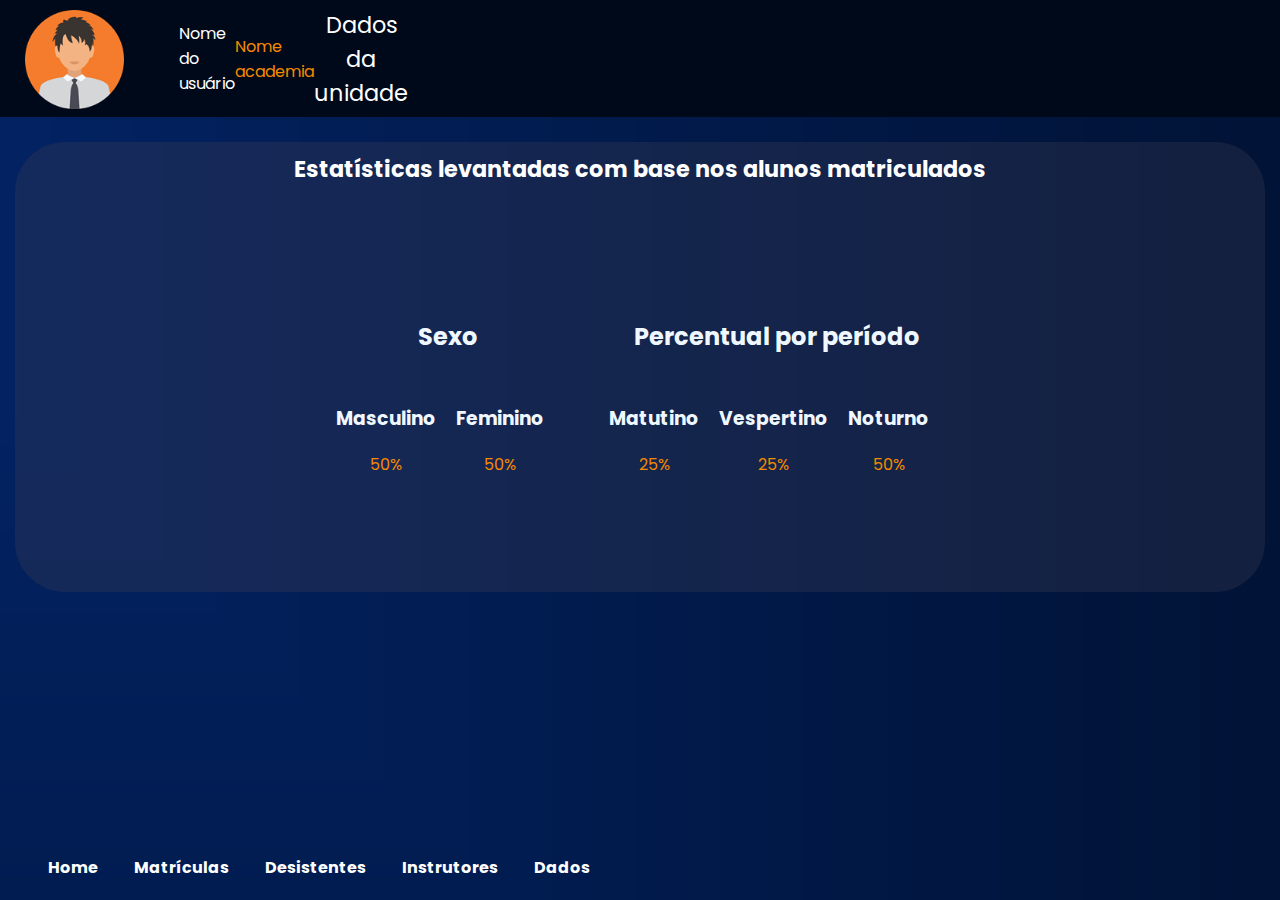
<file: dados.html>
<!DOCTYPE html>
<html lang="pt-BR">
<head>
    <meta charset="UTF-8">
    <meta http-equiv="X-UA-Compatible" content="IE=edge">
    <meta name="viewport" content="width=device-width, initial-scale=1.0">

    <link rel="shortcut icon" href="./src/imagens/fav-icone.png" type="image/x-icon">

    <title>Document</title>

    <link rel="stylesheet" href="./src/css/styles.css">
    <link rel="stylesheet" href="./src/css/responsive.css">
    <link rel="stylesheet" href="./src/css/reset.css">

    <link rel="preconnect" href="https://fonts.googleapis.com">
    <link rel="preconnect" href="https://fonts.gstatic.com" crossorigin>
    <link href="https://fonts.googleapis.com/css2?family=Open+Sans:wght@800&family=Poppins:wght@100;300;500&display=swap" rel="stylesheet">

    <script src="./src/js/cadastro.js"></script>

</head>
<body>

    <header class="cabecalho">
        <img src="./src/imagens/perfil.png" alt="">
        <ul>
            <li class="nome-usuario">Nome do usuário</li>
            <li class="nome-academia">Nome academia</li>
        </ul>

        <span class="titulo">Dados da unidade</span>
        <a href="login.html" class="sair">Sair</a>
    </header>

    <main id="container-dados">
        <h2 class="titulo">Estatísticas levantadas com base nos alunos matriculados</h2>

        <div class="campo-sexo">
            <h2 class="titulo-campo">Sexo</h2>
            <ul class="campo-estatistico">
                <li>
                    <h3>Masculino</h3>
                    <p class="dado-estatistico">50%</p>
                </li>

                <li>
                    <h3>Feminino</h3>
                    <p class="dado-estatistico">50%</p>
                </li>
            </ul>
        </div>

        <div class="campo-sexo">
            <h2 class="titulo-campo">Percentual por período</h2>
            <ul class="campo-estatistico">
                <li>
                    <h3>Matutino</h3>
                    <p class="dado-estatistico">25%</p>
                </li>

                <li>
                    <h3>Vespertino</h3>
                    <p class="dado-estatistico">25%</p>
                </li>

                <li>
                    <h3>Noturno</h3>
                    <p class="dado-estatistico">50%</p>
                </li>
            </ul>
        </div>

        </main>

        <footer>
            <nav class="navegacao">
            <ul>
                <li><a href="index.html">Home</a></li>
                <li><a href="matriculas.html">Matrículas</a></li>
                <li><a href="desistencias.html">Desistentes</a></li>
                <li><a href="instrutores.html">Instrutores</a></li>
                <li><a href="#">Dados</a></li>
            </ul>
            </nav>
    </footer>
</file>
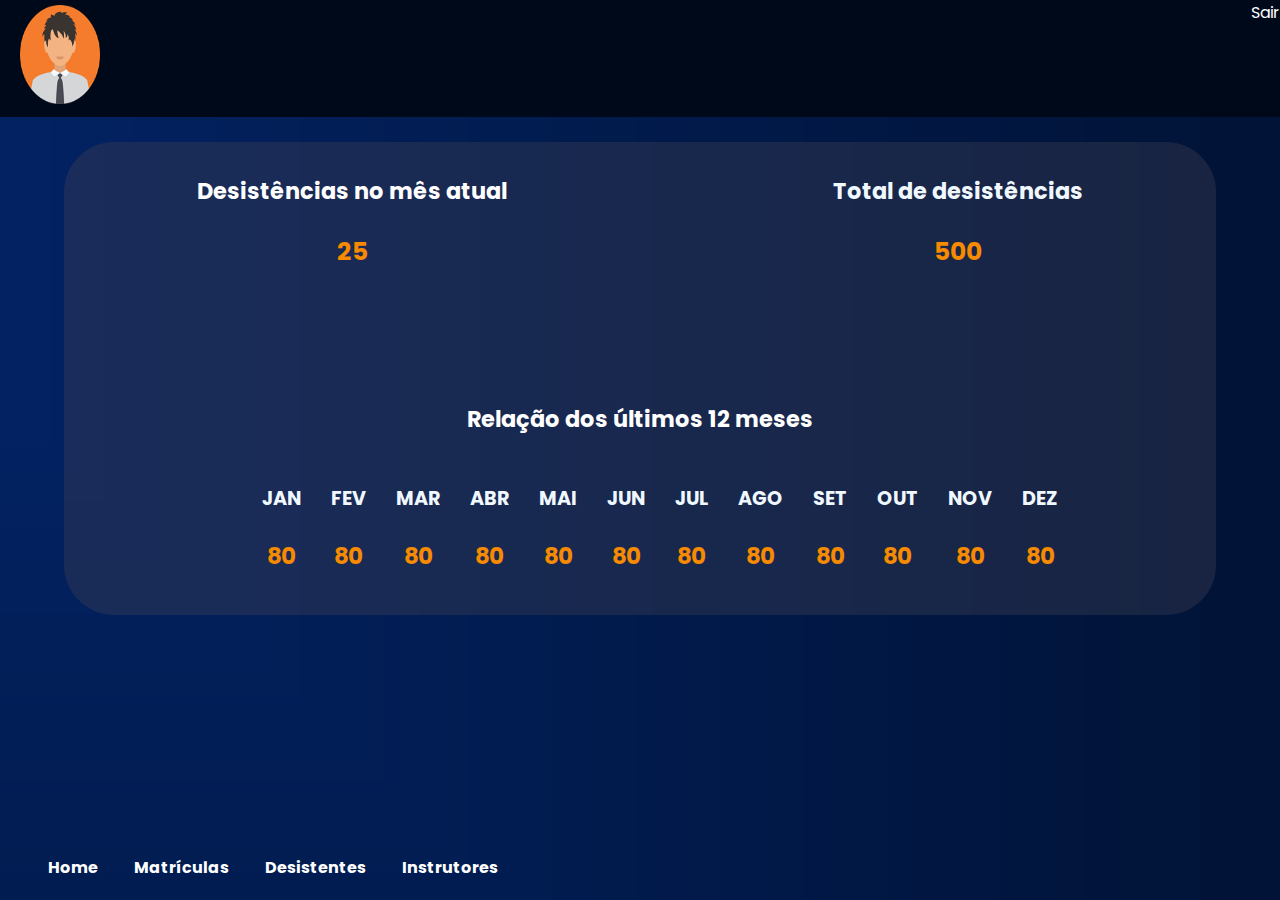
<file: desistencias.html>
<!DOCTYPE html>
<html lang="pt-BR">
<head>
    <meta charset="UTF-8">
    <meta http-equiv="X-UA-Compatible" content="IE=edge">
    <meta name="viewport" content="width=device-width, initial-scale=1.0">

    <link rel="shortcut icon" href="./src/imagens/fav-icone.png" type="image/x-icon">

    <title>Document</title>

    <link rel="stylesheet" href="./src/css/desistenciasStyles.css">
    <link rel="stylesheet" href="./src/css/responsive.css">
    <link rel="stylesheet" href="./src/css/reset.css">

    <link rel="preconnect" href="https://fonts.googleapis.com">
    <link rel="preconnect" href="https://fonts.gstatic.com" crossorigin>
    <link href="https://fonts.googleapis.com/css2?family=Open+Sans:wght@800&family=Poppins:wght@100;300;500&display=swap" rel="stylesheet">

    <script src="./src/js/cadastro.js"></script>

</head>
<body>

    <header class="cabecalho">
        <div class="dadosUsuario">
            <img class="fotoPerfil" src="src/imagens/perfil.png" alt="">
            <p class="nomeUsuario">
                <asp:Literal runat="server" ID="nomeUser"></asp:Literal>
            </p>
        </div>
        <div class="nomeAcademia">
            <asp:Literal runat="server" ID="nomeAcademia"></asp:Literal>
        </div>

        <a onclick="Sair()" class="sair">Sair</a>

    </header>

    <main class="dadosDesistentes">
        <div class="mesAtual">
            <h3>Desistências no mês atual</h3>
            <p class="dadoMes">25</p>
        </div>

        <div class="totalDesistencias">
            <h3>Total de desistências</h3>
                <p class="dadoMes">500</p>
        </div>

        <div class="dozeMeses">
            <h3>Relação dos últimos 12 meses</h3>

            <ul class="meses">
                <li>
                    <h4>JAN</h4>
                   <p class="mes">80</p> 
                </li>

                <li>
                    <h4>FEV</h4>
                    <p class="mes">80</p> 
                </li>

                <li>
                    <h4>MAR</h4>
                    <p class="mes">80</p> 
                </li>

                <li>
                    <h4>ABR</h4>
                    <p class="mes">80</p> 
                </li>

                <li>
                    <h4>MAI</h4>
                    <p class="mes">80</p> 
                </li>
                
                <li>
                    <h4>JUN</h4>
                    <p class="mes">80</p> 
                </li>

                <li>
                    <h4>JUL</h4>
                    <p class="mes">80</p> 
                </li>

                <li>
                    <h4>AGO</h4>
                    <p class="mes">80</p> 
                </li>

                <li>
                    <h4>SET</h4>
                    <p class="mes">80</p> 
                </li>

                <li>
                    <h4>OUT</h4>
                    <p class="mes">80</p> 
                </li>

                <li>
                    <h4>NOV</h4>
                    <p class="mes">80</p> 

                </li>

                <li>
                    <h4>DEZ</h4>
                    <p class="mes">80</p> 

                </li>
            </ul>
        </div>
    </main>

    <footer>
        <nav class="navegacao">
        <ul>
            <li><a href="index.html">Home</a></li>
            <li><a href="matriculas.html">Matrículas</a></li>
            <li><a href="#">Desistentes</a></li>
            <li><a href="instrutores.html">Instrutores</a></li>
        </ul>
        </nav>
    </footer>
    
</body>
</html>
</file>
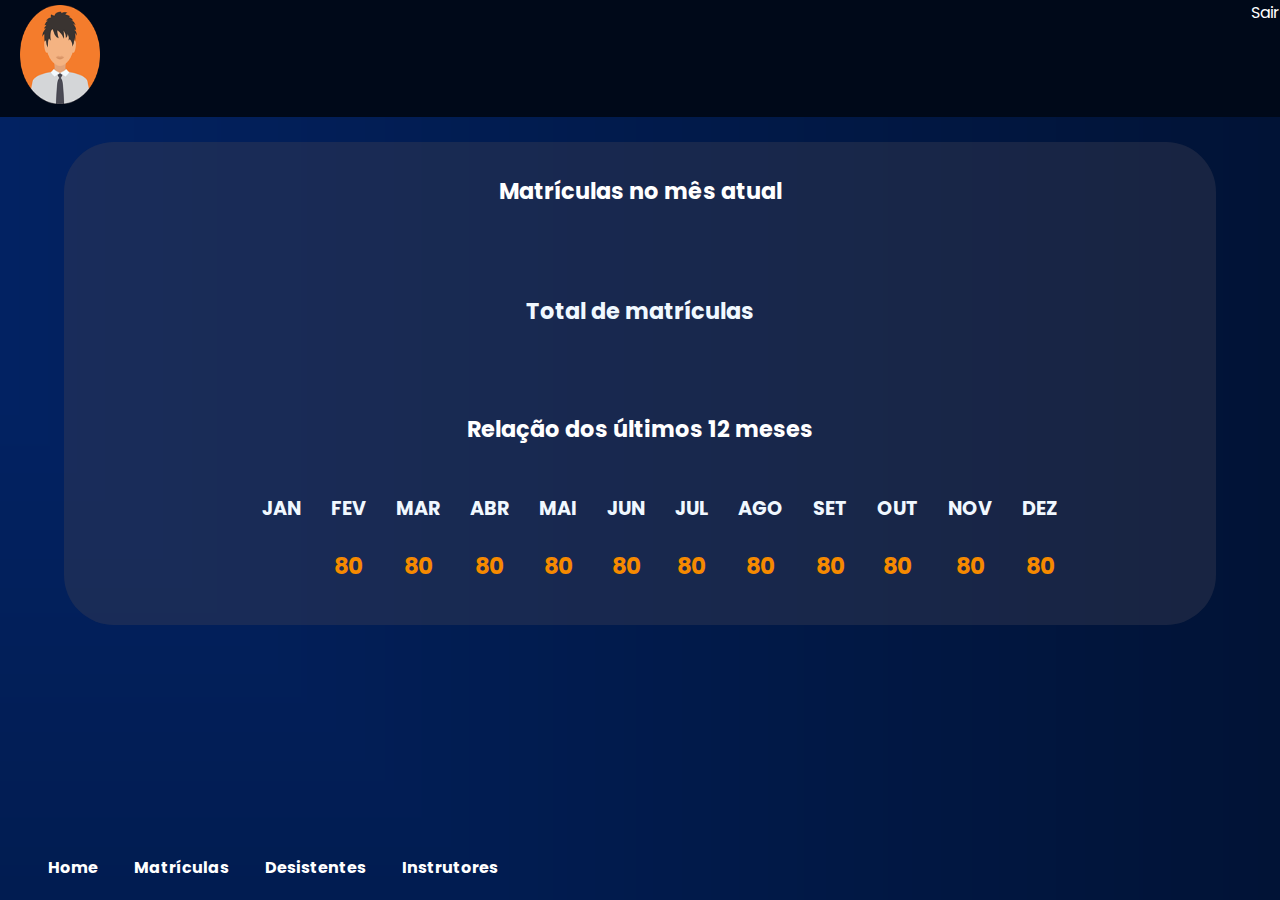
<file: matriculas.html>
<!DOCTYPE html>
<html lang="pt-BR">
<head>
    <meta charset="UTF-8">
    <meta http-equiv="X-UA-Compatible" content="IE=edge">
    <meta name="viewport" content="width=device-width, initial-scale=1.0">

    <link rel="shortcut icon" href="./src/imagens/fav-icone.png" type="image/x-icon">

    <title>Document</title>

    <link rel="stylesheet" href="./src/css/matriculasStyles.css">
    <link rel="stylesheet" href="./src/css/responsive.css">
    <link rel="stylesheet" href="./src/css/reset.css">

    <link rel="preconnect" href="https://fonts.googleapis.com">
    <link rel="preconnect" href="https://fonts.gstatic.com" crossorigin>
    <link href="https://fonts.googleapis.com/css2?family=Open+Sans:wght@800&family=Poppins:wght@100;300;500&display=swap" rel="stylesheet">

    <script src="./src/js/cadastro.js"></script>

</head>
<body>

    <header class="cabecalho">
        <div class="dadosUsuario">
            <img class="fotoPerfil" src="src/imagens/perfil.png" alt="">
            <p class="nomeUsuario">
                <asp:Literal runat="server" ID="nomeUser"></asp:Literal>
            </p>
        </div>
        <div class="nomeAcademia">
            <asp:Literal runat="server" ID="nomeAcademia"></asp:Literal>
        </div>

        <a onclick="Sair()" class="sair">Sair</a>

    </header>

    <main class="dadosMatricula">
        <div class="mesAtual">
            <h3>Matrículas no mês atual</h3>
            <asp:Literal runat="server" ID="QtdMesAtual"></asp:Literal>
        </div>

        <div class="totalMatriculas">
            <h3>Total de matrículas</h3>
            <asp:Literal runat="server" ID="TotalMatriculas"></asp:Literal>
        </div>

        <div class="dozeMeses">
            <h3>Relação dos últimos 12 meses</h3>

            <ul class="meses">
                <li>
                    <h4>JAN</h4>
                    <asp:Literal runat="server" ID="QtdMatriculas"></asp:Literal>
                </li>

                <li>
                    <h4>FEV</h4>
                    <p class="mes">80</p>
                </li>

                <li>
                    <h4>MAR</h4>
                    <p class="mes">80</p>
                </li>

                <li>
                    <h4>ABR</h4>
                    <p class="mes">80</p>
                </li>

                <li>
                    <h4>MAI</h4>
                    <p class="mes">80</p>
                </li>

                <li>
                    <h4>JUN</h4>
                    <p class="mes">80</p>
                </li>

                <li>
                    <h4>JUL</h4>
                    <p class="mes">80</p>
                </li>

                <li>
                    <h4>AGO</h4>
                    <p class="mes">80</p>
                </li>

                <li>
                    <h4>SET</h4>
                    <p class="mes">80</p>
                </li>

                <li>
                    <h4>OUT</h4>
                    <p class="mes">80</p>
                </li>

                <li>
                    <h4>NOV</h4>
                    <p class="mes">80</p>

                </li>

                <li>
                    <h4>DEZ</h4>
                    <p class="mes">80</p>

                </li>
            </ul>
        </div>
    </main>

    <footer>
        <nav class="navegacao">
            <ul>
                <li><a href="index.html">Home</a></li>
                <li><a href="#">Matrículas</a></li>
                <li><a href="desistencias.html">Desistentes</a></li>
                <li><a href="instrutores.html">Instrutores</a></li>
            </ul>
        </nav>
    </footer>

</body>
</html>
</file>
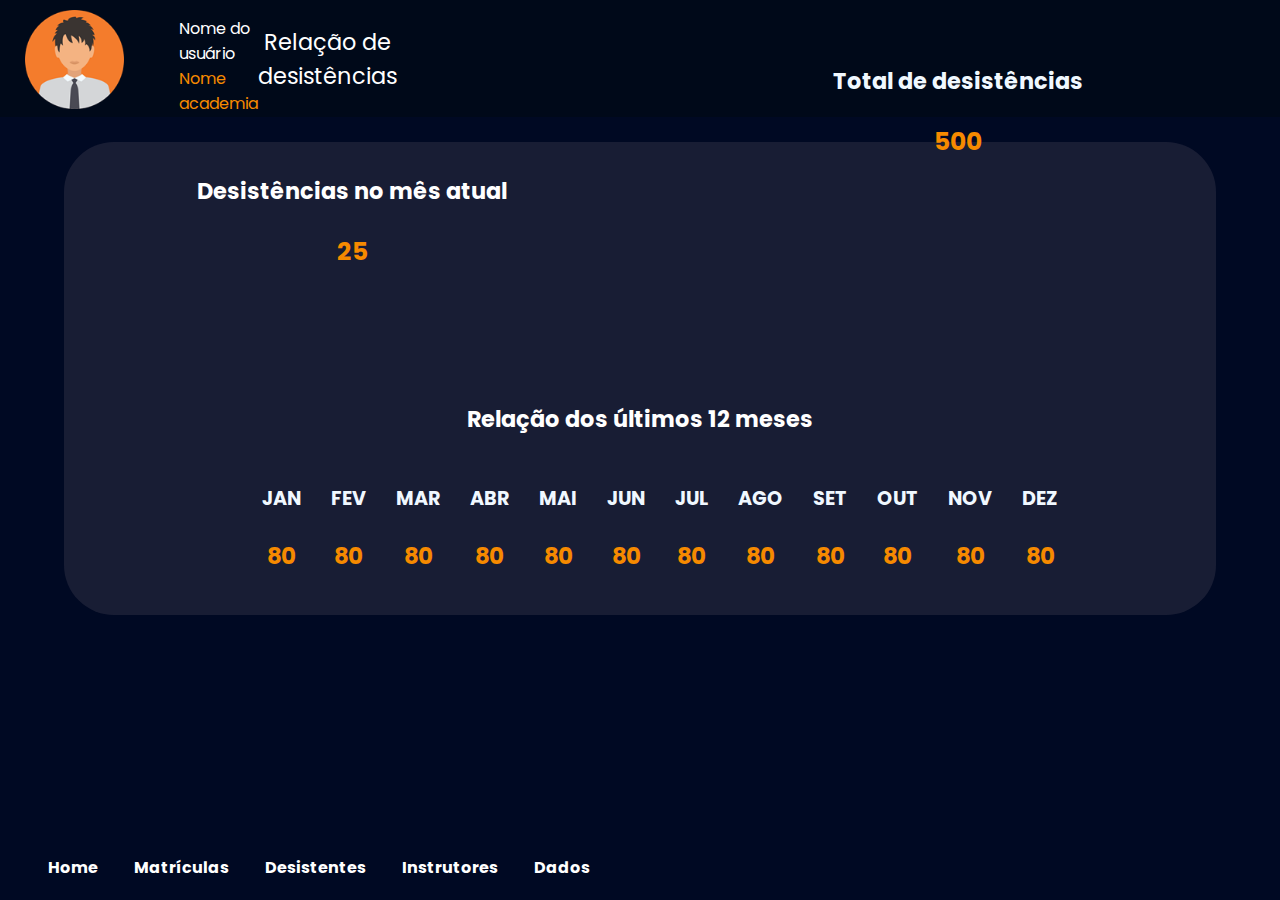
<file: obj/Release/Package/PackageTmp/desistencias.html>
<!DOCTYPE html>
<html lang="pt-BR">
<head>
    <meta charset="UTF-8">
    <meta http-equiv="X-UA-Compatible" content="IE=edge">
    <meta name="viewport" content="width=device-width, initial-scale=1.0">

    <link rel="shortcut icon" href="./src/imagens/fav-icone.png" type="image/x-icon">

    <title>Document</title>

    <link rel="stylesheet" href="./src/css/styles.css">
    <link rel="stylesheet" href="./src/css/responsive.css">
    <link rel="stylesheet" href="./src/css/reset.css">

    <link rel="preconnect" href="https://fonts.googleapis.com">
    <link rel="preconnect" href="https://fonts.gstatic.com" crossorigin>
    <link href="https://fonts.googleapis.com/css2?family=Open+Sans:wght@800&family=Poppins:wght@100;300;500&display=swap" rel="stylesheet">

    <script src="./src/js/cadastro.js"></script>

</head>
<body>

    <header class="cabecalho">
        <img src="./src/imagens/perfil.png" alt="">
        <ul>
            <li class="nome-usuario">Nome do usuário</li>
            <li class="nome-academia">Nome academia</li>
        </ul>

        <span class="titulo">Relação de desistências</span>
        <a href="login.html" class="sair">Sair</a>
    </header>

    <main class="dados-desistentes">
        <div class="mes-atual">
            <h3>Desistências no mês atual</h3>
            <p class="dado-mes">25</p>
        </div>

        <div class="total-matriculas">
            <h3>Total de desistências</h3>
                <p class="dado-mes">500</p>
        </div>

        <div class="doze-meses">
            <h3>Relação dos últimos 12 meses</h3>

            <ul class="meses">
                <li>
                    <h4>JAN</h4>
                   <p class="mes">80</p> 
                </li>

                <li>
                    <h4>FEV</h4>
                    <p class="mes">80</p> 
                </li>

                <li>
                    <h4>MAR</h4>
                    <p class="mes">80</p> 
                </li>

                <li>
                    <h4>ABR</h4>
                    <p class="mes">80</p> 
                </li>

                <li>
                    <h4>MAI</h4>
                    <p class="mes">80</p> 
                </li>
                
                <li>
                    <h4>JUN</h4>
                    <p class="mes">80</p> 
                </li>

                <li>
                    <h4>JUL</h4>
                    <p class="mes">80</p> 
                </li>

                <li>
                    <h4>AGO</h4>
                    <p class="mes">80</p> 
                </li>

                <li>
                    <h4>SET</h4>
                    <p class="mes">80</p> 
                </li>

                <li>
                    <h4>OUT</h4>
                    <p class="mes">80</p> 
                </li>

                <li>
                    <h4>NOV</h4>
                    <p class="mes">80</p> 

                </li>

                <li>
                    <h4>DEZ</h4>
                    <p class="mes">80</p> 

                </li>
            </ul>
        </div>
    </main>

    <footer>
        <nav class="navegacao">
        <ul>
            <li><a href="index.html">Home</a></li>
            <li><a href="matriculas.html">Matrículas</a></li>
            <li><a href="#">Desistentes</a></li>
            <li><a href="instrutores.html">Instrutores</a></li>
            <li><a href="dados.html">Dados</a></li>
        </ul>
        </nav>
    </footer>
    
</body>
</html>
</file>
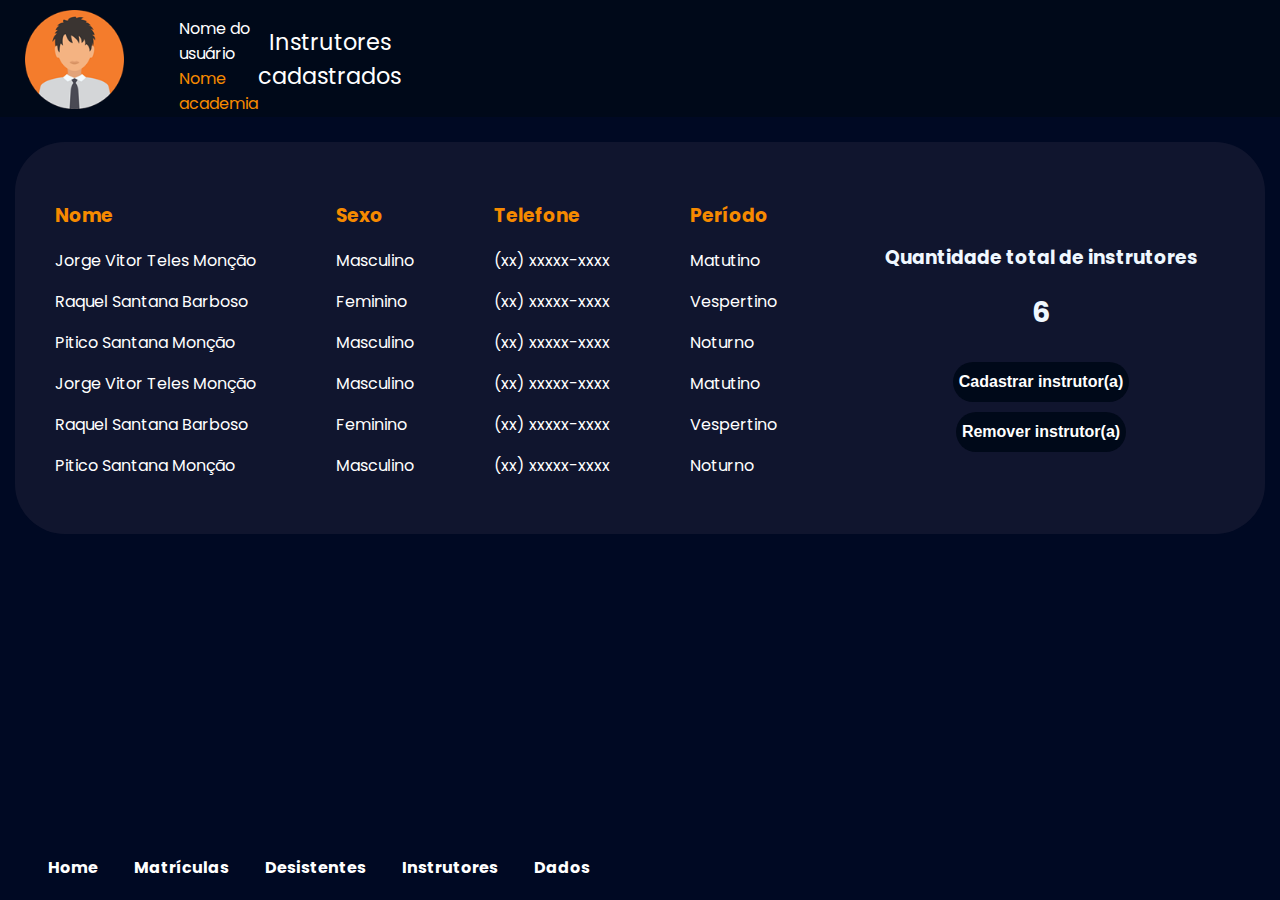
<file: obj/Release/Package/PackageTmp/instrutores.html>
<!DOCTYPE html>
<html lang="pt-BR">
<head>
    <meta charset="UTF-8">
    <meta http-equiv="X-UA-Compatible" content="IE=edge">
    <meta name="viewport" content="width=device-width, initial-scale=1.0">

    <link rel="shortcut icon" href="./src/imagens/fav-icone.png" type="image/x-icon">

    <title>Document</title>

    <link rel="stylesheet" href="./src/css/styles.css">
    <link rel="stylesheet" href="./src/css/responsive.css">
    <link rel="stylesheet" href="./src/css/reset.css">

    <link rel="preconnect" href="https://fonts.googleapis.com">
    <link rel="preconnect" href="https://fonts.gstatic.com" crossorigin>
    <link href="https://fonts.googleapis.com/css2?family=Open+Sans:wght@800&family=Poppins:wght@100;300;500&display=swap" rel="stylesheet">

    <script src="./src/js/cadastro.js"></script>

</head>
<body>

    <header class="cabecalho">
        <img src="./src/imagens/perfil.png" alt="">
        <ul>
            <li class="nome-usuario">Nome do usuário</li>
            <li class="nome-academia">Nome academia</li>
        </ul>

        <span class="titulo">Instrutores cadastrados</span>
        <a href="login.html" class="sair">Sair</a>
    </header>

    <footer>
        <nav class="navegacao">
            <ul>
                <li><a href="index.html">Home</a></li>
                <li><a href="matriculas.html">Matrículas</a></li>
                <li><a href="desistencias.html">Desistentes</a></li>
                <li><a href="#">Instrutores</a></li>
                <li><a href="dados.html">Dados</a></li>
            </ul>
        </nav>

        <main id="container-instrutores">
            <section class="dados-instrutores">

                <div class="campo-instrutor">
                    <h3>Nome</h3>
                    <p id="nome-instrutor"> Jorge Vitor Teles Monção</p>
                    <p id="nome-instrutor"> Raquel Santana Barboso</p>
                    <p id="nome-instrutor"> Pitico Santana Monção</p>
                    <p id="nome-instrutor"> Jorge Vitor Teles Monção</p>
                    <p id="nome-instrutor"> Raquel Santana Barboso</p>
                    <p id="nome-instrutor"> Pitico Santana Monção</p>
                </div>
                <div class="campo-instrutor">
                    <h3>Sexo</h3>
                    <p id="sexo-instrutor">Masculino</p>
                    <p id="sexo-instrutor">Feminino</p>
                    <p id="sexo-instrutor">Masculino</p>
                    <p id="sexo-instrutor">Masculino</p>
                    <p id="sexo-instrutor">Feminino</p>
                    <p id="sexo-instrutor">Masculino</p>
                </div>
                <div class="campo-instrutor">
                    <h3>Telefone</h3>
                    <p id="telefone-instrutor"> (xx) xxxxx-xxxx</p>
                    <p id="telefone-instrutor"> (xx) xxxxx-xxxx</p>
                    <p id="telefone-instrutor"> (xx) xxxxx-xxxx</p>
                    <p id="telefone-instrutor"> (xx) xxxxx-xxxx</p>
                    <p id="telefone-instrutor"> (xx) xxxxx-xxxx</p>
                    <p id="telefone-instrutor"> (xx) xxxxx-xxxx</p>
                </div>
                <div class="campo-instrutor">
                    <h3>Período</h3>
                    <p id="periodo-instrutor">Matutino</p>
                    <p id="periodo-instrutor">Vespertino</p>
                    <p id="periodo-instrutor">Noturno</p>
                    <p id="periodo-instrutor">Matutino</p>
                    <p id="periodo-instrutor">Vespertino</p>
                    <p id="periodo-instrutor">Noturno</p>
                </div>
                <div class="cadastrar-instrutor">
                    <h3>Quantidade total de instrutores</h3>
                    <p class="quantidade-instrutores">6</p>
                    <button class="btn-cadastro-instrutor">Cadastrar instrutor(a)</button>
                    <br>
                    <button class="btn-remover-instrutor">Remover instrutor(a)</button>
                </div>

            </section>
        </main>
    </footer>
</body>
</html>
</file>
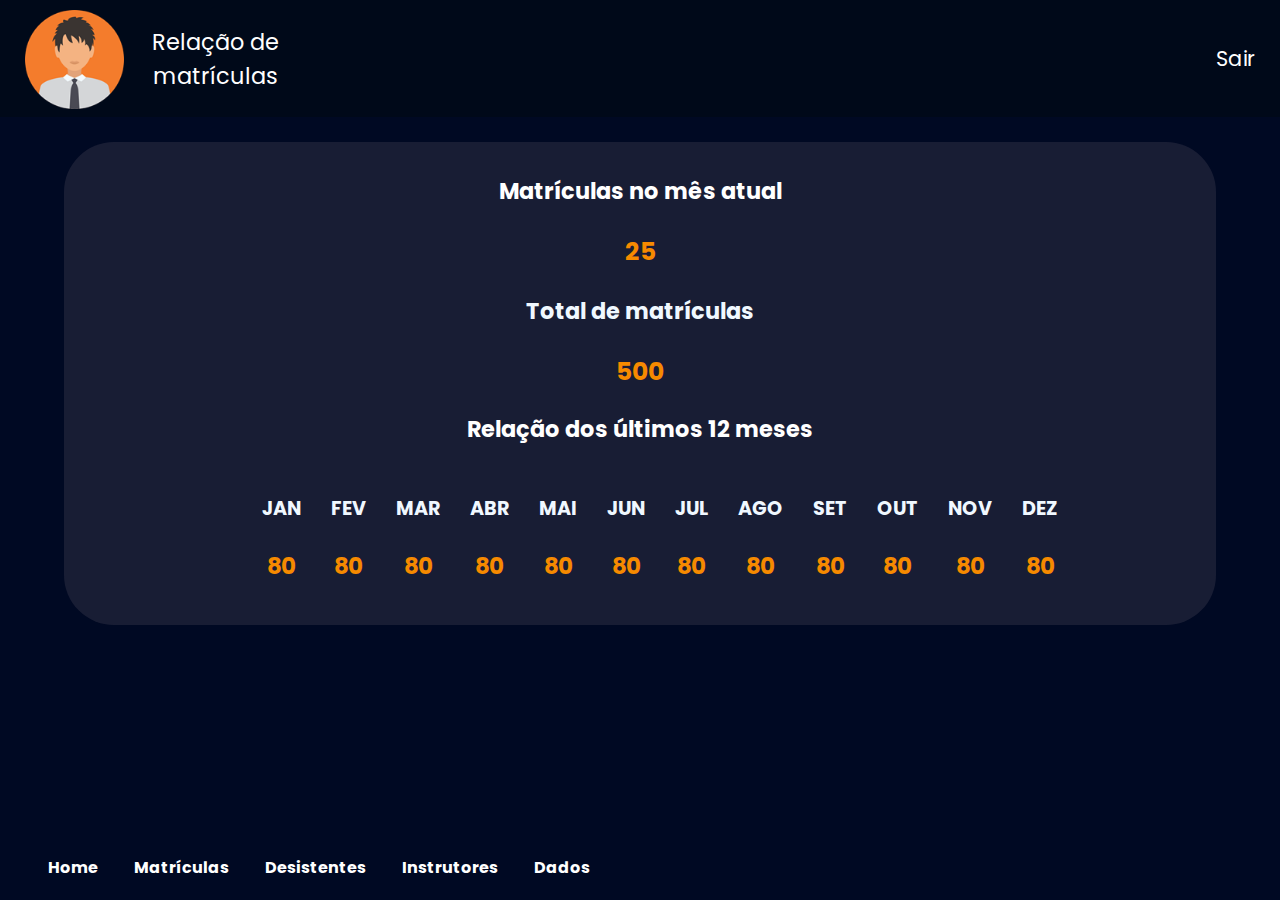
<file: obj/Release/Package/PackageTmp/matriculas.html>
<!DOCTYPE html>
<html lang="pt-BR">
<head>
    <meta charset="UTF-8">
    <meta http-equiv="X-UA-Compatible" content="IE=edge">
    <meta name="viewport" content="width=device-width, initial-scale=1.0">

    <link rel="shortcut icon" href="./src/imagens/fav-icone.png" type="image/x-icon">

    <title>Document</title>

    <link rel="stylesheet" href="./src/css/styles.css">
    <link rel="stylesheet" href="./src/css/responsive.css">
    <link rel="stylesheet" href="./src/css/reset.css">

    <link rel="preconnect" href="https://fonts.googleapis.com">
    <link rel="preconnect" href="https://fonts.gstatic.com" crossorigin>
    <link href="https://fonts.googleapis.com/css2?family=Open+Sans:wght@800&family=Poppins:wght@100;300;500&display=swap" rel="stylesheet">

    <script src="./src/js/cadastro.js"></script>

</head>
<body>

    <header class="cabecalho">
        <img src="./src/imagens/perfil.png" alt="imagem de perfil">

        <span class="titulo">Relação de matrículas</span>
        <a href="login.html" class="sair">Sair</a>
    </header>

    <main class="dados-matricula">
        <div class="mes-atual">
            <h3>Matrículas no mês atual</h3>
            <p class="dado-mes">25</p>
        </div>

        <div class="total-matriculas">
            <h3>Total de matrículas</h3>
                <p class="dado-mes">500</p>
        </div>

        <div class="doze-meses">
            <h3>Relação dos últimos 12 meses</h3>

            <ul class="meses">
                <li>
                    <h4>JAN</h4>
                   <p class="mes">80</p> 
                </li>

                <li>
                    <h4>FEV</h4>
                    <p class="mes">80</p> 
                </li>

                <li>
                    <h4>MAR</h4>
                    <p class="mes">80</p> 
                </li>

                <li>
                    <h4>ABR</h4>
                    <p class="mes">80</p> 
                </li>

                <li>
                    <h4>MAI</h4>
                    <p class="mes">80</p> 
                </li>
                
                <li>
                    <h4>JUN</h4>
                    <p class="mes">80</p> 
                </li>

                <li>
                    <h4>JUL</h4>
                    <p class="mes">80</p> 
                </li>

                <li>
                    <h4>AGO</h4>
                    <p class="mes">80</p> 
                </li>

                <li>
                    <h4>SET</h4>
                    <p class="mes">80</p> 
                </li>

                <li>
                    <h4>OUT</h4>
                    <p class="mes">80</p> 
                </li>

                <li>
                    <h4>NOV</h4>
                    <p class="mes">80</p> 

                </li>

                <li>
                    <h4>DEZ</h4>
                    <p class="mes">80</p> 

                </li>
            </ul>
        </div>
    </main>

    <footer>
        <nav class="navegacao">
        <ul>
            <li><a href="index.html">Home</a></li>
            <li><a href="#">Matrículas</a></li>
            <li><a href="desistencias.html">Desistentes</a></li>
            <li><a href="instrutores.html">Instrutores</a></li>
            <li><a href="">Dados</a></li>
        </ul>
        </nav>
    </footer>
    
</body>
</html>
</file>
<file: src/css/styles.css>
body{
    font-family: 'Poppins';
    background: #000919 url(../imagens/fundo.png) no-repeat top center;
}


#container-login{
    width: 400px;
    height: 300px;
    background-color: rgba(255, 255, 255, 0.3);
    border-radius: 10px;
    margin: 0 auto;
    margin-top: 120px;
    text-align: center;
}


#container-login img{
    width: 120px;
    height: 120px;
    margin-top: -60px;
    margin-bottom: 30px;
    border-radius: 40px;
}

#container-login .olho img{
text-align: right;
width: 24px;
height: 24px;
position: absolute;
right: 506px;
top: 335px;
}


input{
    width: 80%;
    height: 40px;
    font-size: 18px;
    margin-bottom: 10px;
    background-color: #fff;
    border: none;
    background-repeat: no-repeat;
    background-position: 10px;
}

input.email{
    background-image: url(../imagens/icone-usuario.png);
    padding-left: 40px;
}

input.senha{
    background-image: url(../imagens/icone-cadeado.png);
    padding-left: 40px;
}


.submit{
    color: #fff;
    background-color:#000919;
    padding: 5px 20px;
    height: 45px;
    width: 90%;
    cursor: pointer;
    border: none;
    font-weight: bolder;
    font-size: 1em;
}

.submit:hover{
    background-color: #33ddc6;
    transition:all 0.5s ease;
    transform: scale(0.9); 
}

#area-conteudo a{
    color: #fff;
    font-size: 0.8em;
    text-decoration: none;
    padding-left: 180px;
}

a:hover{
    text-decoration: underline  ;
}


/******************** Tela de cadastro *********************/

#container-cadastro{
    width: 400px;
    height: 460px;
    background-color: rgba(255, 255, 255, 0.3);
    border-radius: 10px;
    margin: 0 auto;
    margin-top: 120px;
    margin-bottom: 40px;
    text-align: center;
}

#container-cadastro img{
    width: 120px;
    height: 120px;
    margin-top: -60px;
    margin-bottom: 30px;
    border-radius: 40px;
}

#container-cadastro .cadastrar{
    cursor: pointer;
    width: 120px;
}

#cadastro{
    font-size: 18px;
}

/*Campos de cadastro*/

#container-cadastro .email1{
padding-left: 40px;
background-image: url(../imagens/icone-email2.png);
}

#container-cadastro .senha1{
    padding-left: 40px;
    background-image: url(../imagens/icone-cadeado.png);    
}

#container-cadastro .nome1{
    padding-left: 40px;
    background-image: url(../imagens/icone-usuario.png);
}

#container-cadastro .cpf1{
    padding-left: 40px;
    background-image: url(../imagens/icone-cpf2.png);
}

#container-cadastro .instituicao{
    padding-left: 41px;
    background-image: url(../imagens/icone-academia2.png);
    background-position-x: 4px;
}


/************************ PÁGINA PRINCIPAL ****************************/


.cabecalho-itens {
    width: 100%;
    height: 13vh;
    background: #000919;
    margin: 0;
    padding: 0;
    display: flex;
    flex-direction: row;
    justify-content: space-between;
}
.cabecalho ul {
    justify-content: center;
    display: flex;
    /* flex-wrap: wrap; */
    align-items: center;
}

.cabecalho img{
    width: 8%;
    height: 85%;
    margin-left: 10px;
    padding: 10px 15px;
}

.nome-usuario{
    float: right;
    color: #fff;
    display: inline;
}

.nome-academia{
    clear: both;
    float: right;
    color: #f68a00;
}

.mes{
    color: #f68a00;
}

.titulo{
    position:relative;
    margin: auto auto;
    font-size: 1.4em;
    color: #fff;
    text-align: center;
}

.sair{
    font-size: 1.3em;
    color: #fff;
    margin: auto 25px;
    top: 25px;
    padding-left: 0px;
    padding-left: 900px;
}


/********************* Área de conteudo *********************/

#area-conteudo{
display: flex;
justify-content: center;
flex-wrap: wrap;
gap: 50px;
margin-top: 10%;
}


.campos{
    width: 260px;
    height: 210px;
    padding: 10px;
    background: -webkit-gradient(linear, left top, right bottom, from(#191b1f), to(rgb(7, 80, 129))) no-repeat;
    border-radius: 30px;
    text-align: center;
    font-size: 1.7em;
    color: #fff;
    align-items: center;
}


.campos:hover{
    background: #33ddc6;
    color: #fff;
    transition: 1.3s;
}

.campos:hover .valor{
    color: #fff;
    transition: 1.3s;
}

.valor{
    font-size: 60px;
    text-align: center;
    color: #33ddc6;
}

.campos h4{
    margin: auto;
}

#rodape{
    width: 100%;
    background-color: #000919;
    height: 45px;
    bottom: 0px;
    position: fixed;
    padding: 0px;
    color: #fff;
}

main.dados-matricula{
    display: flex;
    flex-wrap: wrap;
    flex-direction: column;
    border-radius: 5px;
    padding: auto auto;
    margin: 25px auto;
    width: 90%;
    height: 70%;
    background-color: #41405360;
    border-radius: 50px;
    gap: 60px;
}

.mes-atual{
    margin: 10px auto;
    text-align: center;
    width: auto;
    height: 150px;
    font-size: 1.2em;
}

.mes-atual h3{
    color: #ffffff;
}

.total-matriculas{
    text-align: center;
    margin: -100px auto;
    width: auto;
    height: 150px;
    font-size: 1.2em;
}

.doze-meses{
    width: 100%;
    font-size: 1.2em;
}

.doze-meses h3{
    margin-top: 30px;
    color: #ffffff;
    text-align: center;
}

.dado-mes{
    font-weight: bolder;
    color: #f68a00;
    font-size: 1.3em;
}

.meses{
    display: flex;
    gap: 30px;
    justify-content: center;
}

.mes{
    text-align: center;
    font-size: 1.2em;
    font-weight: bold;
    color: #f68a00;
}

nav.navegacao{
    display: flex;
    flex-direction: row;
    align-items: center;
    position: absolute;
    bottom: 0px;
    justify-content: center;;
}

nav.navegacao ul{
    display: flex;
    gap: 20px;
    align-items: center;
    justify-content: space-around;
    margin: 20px auto;
}

nav.navegacao ul li a{
    font-weight: bold;  
    padding: 8px;
}

nav.navegacao ul li a:hover{
    background-color: #33ddc6;
    border-radius: 50px;
    text-decoration: none;
    transition: 0.8s;
}


#container-instrutores{
    width: 1250px;
    height: auto;
    margin: 25px auto;
    background-color: #4140533d;
    border-radius: 50px;
}

.dados-instrutores{
    display: flex;
}

.campo-instrutor h3{
    color: #f68a00;
}

.campo-instrutor{
    padding: 40px;
    color: #fff;
}

.cadastrar-instrutor{
    justify-items: center;
    justify-content: center;
    text-align: center;
    margin-bottom: 0px;
    margin: auto auto;
}

.quantidade-instrutores{
    font-weight: bolder;
    font-size: 1.8em;
    margin-top: 5px;
}

.btn-cadastro-instrutor{
    background-color: #000919;
    width: auto;
    height: 40px;
    border-radius: 50px;
    color: #fff;
    font-weight: bolder;
    font-size: 1em;
    border: none;
    margin-bottom: 10px;
}

.btn-cadastro-instrutor:hover{
    cursor: pointer;
    background-color: #33ddc6;
    transition: 0.2s;
}

.btn-remover-instrutor{
    background-color: #000919;
    width: auto;
    height: 40px;
    border-radius: 50px;
    color: #fff;
    font-weight: bolder;
    font-size: 1em;
    border: none;
}

.btn-remover-instrutor:hover{
    cursor: pointer;
    background-color: #df0000;
    transition: 0.2s;
}

main.dados-desistentes{
    display: flex;
    flex-wrap: wrap;
    border-radius: 5px;
    padding: auto auto;
    margin: 25px auto;
    width: 90%;
    height: 70%;
    background-color: #41405360;
    border-radius: 50px;
    gap: 60px;
}

#container-dados{
    display: flex;
    width: 1250px;
    height: 450px;
    margin: 25px auto;
    background-color: #4140534d;
    border-radius: 50px;
    flex-wrap: wrap;
    justify-content: center;
    gap: 50px;
}

#container-dados .titulo{
    text-align: center;
    width: 100%;
    margin-top: 10px;
}

#container-dados .titulo-campo{
    margin: 15px auto;
    text-align: center;
}

#container-dados .campo-estatistico{
    text-align: center;
    justify-content: center;
    padding: 15px;
    padding-left: 0px;
    position: relative;
    display: flex;
    width: auto;
    height: auto;
    gap: 20px;
}

#container-dados .dado-estatistico{
    color: #f68a00;
    text-align: center;
}
</file>
<file: src/css/responsive.css>
@media(max-width: 1200px){
    #container-login{
        width: 340px;
        height: 250px;
        background-color: rgba(255, 255, 255, 0.3);
        border-radius: 10px;
        margin: 0 auto;
        margin-top: 180px;
        text-align: center;
    }

    #container-login img{
        width: 80px;
        height: 80px;
        margin-top: -60px;
        margin-bottom: 30px;
        border-radius: 20px;
    }

    input{
        width: 80%;
        height: 30px;
        font-size: 14px;
        margin-bottom: 10px;
        background-color: #fff;
        border: none;
        background-repeat: no-repeat;
        background-position: 10px;
    }
    
    input.email{
        background-image: url(../imagens/icone-usuario.png);
        padding-left: 40px;
    }
    
    input.senha{
        background-image: url(../imagens/icone-cadeado.png);
        padding-left: 40px;
    }
    
    
    input.submit{
        color: #fff;
        background-color:#000919;
        margin: 2px solid #083a96;
        padding: 5px 20px;
        height: 3s5px;
        width: 90%;
        cursor: pointer;
    
        background: -o-linear-gradient(to bottom, #faa600 #f68a00);
    }

    /*Campos de cadastro*/

    #container-cadastro{
        width: 340px;
        height: 370px;
        background-color: rgba(255, 255, 255, 0.3);
        border-radius: 10px;
        margin: 0 auto;
        margin-top: 120px;
        margin-bottom: 40px;
        text-align: center;
    }
    
    #container-cadastro img{
        width: 80px;
        height: 80px;
        margin-top: -60px;
        margin-bottom: 30px;
        border-radius: 20px;
    }

    #container-cadastro .email1{
    padding-left: 40px;
    width: 80%;
    height: 30px;
    margin-bottom: 10px;
    background-image: url(../imagens/icone-email2.png);
    }
    
    #container-cadastro .senha1{
        width: 80%;
        height: 30px;
        margin-bottom: 10px;
        padding-left: 40px;
        background-image: url(../imagens/icone-cadeado.png);    
    }
    
    #container-cadastro .nome1{
        width: 80%;
        height: 30px;
        margin-bottom: 10px;
        padding-left: 40px;
        background-image: url(../imagens/icone-usuario.png);
    }
    
    #container-cadastro .cpf1{
        width: 80%;
        height: 30px;
        margin-bottom: 10px;
        padding-left: 40px;
        background-image: url(../imagens/icone-cpf2.png);
    }

    #container-cadastro .cpf1{
    padding-left: 40px;
    background-image: url(../imagens/icone-cpf2.png);
    }

    #container-cadastro .cadastrar{
        width: 80%;
    }


/* ************************* INDEX **************************** */
    .cabecalho-itens {
        width: 100%;
        height: 13vh;
        margin: 0;
        padding: 0;
        display: flex;
        flex-direction: row;
        justify-content: space-between;
    }

.cabecalho img{
    width: 6em;
    height: 70%;
    padding: 10px;
}

.cabecalho ul{
    width: 50%; 
    padding-left: 0px;
    justify-content: center;
    display: flex;
    flex-wrap: wrap;
    align-items:center;
}

.titulo{
    font-size: 1.1em;
    margin-left: -0.2px;
    width: 100px;
    margin-left: 65px;
}

.nome-usuario{
    margin-right: 1em;
    float: right;
    color: #fff;
    display: inline;
    text-align: center;
}

.nome-academia{
    clear: both;
    float: right;
    color: #f68a00;
    text-align: center;
}

.sair{
    font-size: 1.2em;
    color: #fff;
    margin: auto 25px;
    padding: 0px;
    right: 0px;
    top: 25px;
}

#area-conteudo{
    display: flex;
    justify-content: center;
}

#area-conteudo{
    display: flex;
    justify-content: center;
    align-items: flex-end;
    gap: 20px;
    }
    
.campos{
        width: 45%;
        height: 100px;
        padding: 10px;
        background: -webkit-gradient(linear, left top, right bottom, from(#191b1f), to(rgb(7, 80, 129))) no-repeat;
        border-radius: 30px;
        text-align: center;
        font-size: 1.5em;
        color: #fff;
        align-items: center;
        margin-bottom: 20px;
    }

.campos h4{
    padding: 0px;
    margin: -15px 0 0 0;
}

.valor{
    font-size: 1em;
}

.mes-atual h3{
    font-size: 1em;
}

.total-matriculas{
    text-align: center;
    margin: -90px auto;
    width: auto;
    height: 150px;
    font-size: 1em;
}

main.dados-matricula{
    margin-top: 50px;
    display: flex;
    flex-wrap: wrap;
    flex-direction: column;
    border-radius: 5px;
    padding: auto auto;
    margin: 25px auto;
    width: 90%;
    height: auto;
    background-color: #41405360;
    border-radius: 50px;
    gap: 60px;
}

.doze-meses{
    flex-wrap: wrap;
    margin-top: 5px;
    width: 100%;
    font-size: 1.2em;
}

.doze-meses ul{
    flex-wrap: wrap;
    align-items: center;
    padding-left: 10px;
    gap: 45px;
    margin-top: -20px;
}

.doze-meses ul li{
    margin-left: -13px;
    font-size: 1em;
    margin-top: -20px;
}

.doze-meses h4{
    font-size: 0.8em;
}

.doze-meses .mes{
    font-size: 1em;
}

.doze-meses h3{
    margin-bottom: 40px;
    font-size: 1em;
}

nav.navegacao{
    display: flex;
    flex-direction: row;
    flex-wrap: wrap;
    align-items: center;
    position: relative;
    bottom: 0px;
    justify-content: center;
    width: 380px;
    height: 80px;
    margin-top: 10px;
}

nav.navegacao ul{
    text-align: center;
    display: flex;
    flex-wrap: wrap;
    align-items: center;
    justify-content: center;
  
}

nav.navegacao ul li {
    font-weight: bold;  
    font-size: 0.8em;
}

nav.navegacao ul li a:hover{
    background-color: #33ddc6;
    border-radius: 50px;
    text-decoration: none;
    transition: 0.8s;
}

}
</file>
<file: src/css/desistenciasStyles.css>
﻿.cabecalho {
    width: 100%;
    height: 13vh;
    background: #000919;
    margin: 0;
    padding: 0;
    display: flex;
    flex-direction: row;
    justify-content: space-between;
}

    .cabecalho ul {
        justify-content: center;
        display: flex;
        /* flex-wrap: wrap; */
        align-items: center;
    }

    .cabecalho img {
        width: 8%;
        height: 85%;
        margin-left: 10px;
        padding: 10px 15px;
    }

.dadosUsuario {
    justify-content: center;
    line-height: unset;
    text-align: center;
    width: auto;
    display: flex;
}

.nomeUsuario {
    float: right;
    color: #fff;
    display: inline;
    text-align: center;
    font-size: 1.1em;
}

.nomeAcademia {
    clear: both;
    float: right;
    color: #f68a00;
    text-align: center;
    text-transform: uppercase;
    font-size: 1.9em;
    display: flex;
    padding-top: 25px;
    font-weight: bolder;
    margin-left: -60px;
}

.cabecalho img {
    width: 80px;
    height: 85%;
    margin-left: 10px;
    padding: 5px 10px;
}

main.dadosDesistentes {
    display: flex;
    flex-wrap: wrap;
    border-radius: 5px;
    padding: auto auto;
    margin: 25px auto;
    width: 90%;
    height: 70%;
    background-color: #41405360;
    border-radius: 50px;
    gap: 60px;
}


.titulo {
    position: relative;
    margin: auto auto;
    font-size: 1.4em;
    color: #fff;
    text-align: center;
}

.mesAtual {
    margin: 10px auto;
    text-align: center;
    width: auto;
    height: 150px;
    font-size: 1.2em;
}

    .mesAtual h3 {
        color: #ffffff;
    }

.totalDesistencias {
    text-align: center;
    margin:auto;
    width: auto;
    height: 150px;
    font-size: 1.2em;
}

.dozeMeses {
    width: 100%;
    font-size: 1.2em;
}

.dozeMeses h3 {
        margin-top: 30px;
        color: #ffffff;
        text-align: center;
    }

.dadoMes {
    font-weight: bolder;
    color: #f68a00;
    font-size: 1.3em;
}

.meses {
    display: flex;
    gap: 30px;
    justify-content: center;
}

.mes {
    text-align: center;
    font-size: 1.2em;
    font-weight: bold;
    color: #f68a00;
}

nav.navegacao{
    display: flex;
    flex-direction: row;
    align-items: center;
    position: absolute;
    bottom: 0px;
    justify-content: center;;
}

nav.navegacao ul{
    display: flex;
    gap: 20px;
    align-items: center;
    justify-content: space-around;
    margin: 20px auto;
}

nav.navegacao ul li a{
    font-weight: bold;  
    padding: 8px;
}

nav.navegacao ul li a:hover{
    background-color: #33ddc6;
    border-radius: 50px;
    text-decoration: none;
    transition: 0.8s;
}
</file>
<file: src/css/matriculasStyles.css>
﻿.cabecalho {
    width: 100%;
    height: 13vh;
    background: #000919;
    margin: 0;
    padding: 0;
    display: flex;
    flex-direction: row;
    justify-content: space-between;
}

    .cabecalho ul {
        justify-content: center;
        display: flex;
        /* flex-wrap: wrap; */
        align-items: center;
    }

    .cabecalho img {
        width: 8%;
        height: 85%;
        margin-left: 10px;
        padding: 10px 15px;
    }

.dadosUsuario {
    justify-content: center;
    line-height: unset;
    text-align: center;
    width: auto;
    display: flex;
}

.nomeUsuario {
    float: right;
    color: #fff;
    display: inline;
    text-align: center;
    font-size: 1.1em;
}

.nomeAcademia {
    clear: both;
    float: right;
    color: #f68a00;
    text-align: center;
    text-transform: uppercase;
    font-size: 1.9em;
    display: flex;
    padding-top: 25px;
    font-weight: bolder;
    margin-left: -60px;
}

.cabecalho img {
    width: 80px;
    height: 85%;
    margin-left: 10px;
    padding: 5px 10px;
}

main.dadosMatricula {
    display: flex;
    flex-wrap: wrap;
    flex-direction: column;
    border-radius: 5px;
    padding: auto auto;
    margin: 25px auto;
    width: 90%;
    height: 70%;
    background-color: #41405360;
    border-radius: 50px;
    gap: 60px;
}

.mesAtual {
    margin: 10px auto;
    text-align: center;
    width: auto;
    height: 150px;
    font-size: 1.2em;
}

.mesAtual h3 {
        color: #ffffff;
    }

.totalMatriculas {
    text-align: center;
    margin: -100px auto;
    width: auto;
    height: 150px;
    font-size: 1.2em;
}

.dozeMeses {
    width: 100%;
    font-size: 1.2em;
}

.dozeMeses h3 {
        margin-top: 30px;
        color: #ffffff;
        text-align: center;
}

.dadoMes {
    font-weight: bolder;
    color: #f68a00;
    font-size: 1.3em;
}

.meses {
    display: flex;
    gap: 30px;
    justify-content: center;
}

.mes {
    text-align: center;
    font-size: 1.2em;
    font-weight: bold;
    color: #f68a00;
}

nav.navegacao {
    display: flex;
    flex-direction: row;
    align-items: center;
    position: absolute;
    bottom: 0px;
    justify-content: center;
    ;
}

    nav.navegacao ul {
        display: flex;
        gap: 20px;
        align-items: center;
        justify-content: space-around;
        margin: 20px auto;
    }

        nav.navegacao ul li a {
            font-weight: bold;
            padding: 8px;
        }

            nav.navegacao ul li a:hover {
                background-color: #33ddc6;
                border-radius: 50px;
                text-decoration: none;
                transition: 0.8s;
            }
</file>
<file: obj/Release/Package/PackageTmp/src/css/styles.css>
body{
    font-family: 'Poppins';
    background: #000919 url(../imagens/fundo.png) no-repeat top center;
}


#container-login{
    width: 400px;
    height: 300px;
    background-color: rgba(255, 255, 255, 0.3);
    border-radius: 10px;
    margin: 0 auto;
    margin-top: 120px;
    text-align: center;
}


#container-login img{
    width: 120px;
    height: 120px;
    margin-top: -60px;
    margin-bottom: 30px;
    border-radius: 40px;
}

#container-login .olho img{
text-align: right;
width: 24px;
height: 24px;
position: absolute;
right: 506px;
top: 335px;
}


input{
    width: 80%;
    height: 40px;
    font-size: 18px;
    margin-bottom: 10px;
    background-color: #fff;
    border: none;
    background-repeat: no-repeat;
    background-position: 10px;
}

input.email{
    background-image: url(../imagens/icone-usuario.png);
    padding-left: 40px;
}

input.senha{
    background-image: url(../imagens/icone-cadeado.png);
    padding-left: 40px;
}


.submit{
    color: #fff;
    background-color:#000919;
    padding: 5px 20px;
    height: 45px;
    width: 90%;
    cursor: pointer;
    border: none;
    font-weight: bolder;
    font-size: 1em;
}

.submit:hover{
    background-color: #33ddc6;
    transition:all 0.5s ease;
    transform: scale(0.9); 
}

#area-conteudo a{
    color: #fff;
    font-size: 0.8em;
    text-decoration: none;
    padding-left: 180px;
}

a:hover{
    text-decoration: underline  ;
}


/******************** Tela de cadastro *********************/

#container-cadastro{
    width: 400px;
    height: 460px;
    background-color: rgba(255, 255, 255, 0.3);
    border-radius: 10px;
    margin: 0 auto;
    margin-top: 120px;
    margin-bottom: 40px;
    text-align: center;
}

#container-cadastro img{
    width: 120px;
    height: 120px;
    margin-top: -60px;
    margin-bottom: 30px;
    border-radius: 40px;
}

#container-cadastro .cadastrar{
    cursor: pointer;
    width: 120px;
}

#cadastro{
    font-size: 18px;
}

/*Campos de cadastro*/

#container-cadastro .email1{
padding-left: 40px;
background-image: url(../imagens/icone-email2.png);
}

#container-cadastro .senha1{
    padding-left: 40px;
    background-image: url(../imagens/icone-cadeado.png);    
}

#container-cadastro .nome1{
    padding-left: 40px;
    background-image: url(../imagens/icone-usuario.png);
}

#container-cadastro .cpf1{
    padding-left: 40px;
    background-image: url(../imagens/icone-cpf2.png);
}

#container-cadastro .instituicao{
    padding-left: 41px;
    background-image: url(../imagens/icone-academia2.png);
    background-position-x: 4px;
}


/************************ PÁGINA PRINCIPAL ****************************/ 

.cabecalho{
    width: 100%;
    height: 13vh;
    background: #000919;
    margin: 0;
    padding: 0;
    display: flex;
    flex-direction:row;
}

.cabecalho img{
    width: 8%;
    height: 85%;
    margin-left: 10px;
    padding: 10px 15px;
}

.nome-usuario{
    float: right;
    color: #fff;
    display: inline;
}

.nome-academia{
    clear: both;
    float: right;
    color: #f68a00;
}

.mes{
    color: #f68a00;
}

.titulo{
    position:relative;
    margin: auto auto;
    font-size: 1.4em;
    color: #fff;
    text-align: center;
}

.sair{
    font-size: 1.3em;
    color: #fff;
    margin: auto 25px;
    top: 25px;
    padding-left: 0px;
    padding-left: 900px;
}


/********************* Área de conteudo *********************/

#area-conteudo{
display: flex;
justify-content: center;
flex-wrap: wrap;
gap: 50px;
margin-top: 10%;
}


.campos{
    width: 260px;
    height: 210px;
    padding: 10px;
    background: -webkit-gradient(linear, left top, right bottom, from(#191b1f), to(rgb(7, 80, 129))) no-repeat;
    border-radius: 30px;
    text-align: center;
    font-size: 1.7em;
    color: #fff;
    align-items: center;
}


.campos:hover{
    background: #33ddc6;
    color: #fff;
    transition: 1.3s;
}

.campos:hover .valor{
    color: #fff;
    transition: 1.3s;
}

.valor{
    font-size: 60px;
    text-align: center;
    color: #33ddc6;
}

.campos h4{
    margin: auto;
}

#rodape{
    width: 100%;
    background-color: #000919;
    height: 45px;
    bottom: 0px;
    position: fixed;
    padding: 0px;
    color: #fff;
}

main.dados-matricula{
    display: flex;
    flex-wrap: wrap;
    flex-direction: column;
    border-radius: 5px;
    padding: auto auto;
    margin: 25px auto;
    width: 90%;
    height: 70%;
    background-color: #41405360;
    border-radius: 50px;
    gap: 60px;
}

.mes-atual{
    margin: 10px auto;
    text-align: center;
    width: auto;
    height: 150px;
    font-size: 1.2em;
}

.mes-atual h3{
    color: #ffffff;
}

.total-matriculas{
    text-align: center;
    margin: -100px auto;
    width: auto;
    height: 150px;
    font-size: 1.2em;
}

.doze-meses{
    width: 100%;
    font-size: 1.2em;
}

.doze-meses h3{
    margin-top: 30px;
    color: #ffffff;
    text-align: center;
}

.dado-mes{
    font-weight: bolder;
    color: #f68a00;
    font-size: 1.3em;
}

.meses{
    display: flex;
    gap: 30px;
    justify-content: center;
}

.mes{
    text-align: center;
    font-size: 1.2em;
    font-weight: bold;
    color: #f68a00;
}

nav.navegacao{
    display: flex;
    flex-direction: row;
    align-items: center;
    position: absolute;
    bottom: 0px;
    justify-content: center;;
}

nav.navegacao ul{
    display: flex;
    gap: 20px;
    align-items: center;
    justify-content: space-around;
    margin: 20px auto;
}

nav.navegacao ul li a{
    font-weight: bold;  
    padding: 8px;
}

nav.navegacao ul li a:hover{
    background-color: #33ddc6;
    border-radius: 50px;
    text-decoration: none;
    transition: 0.8s;
}


#container-instrutores{
    width: 1250px;
    height: auto;
    margin: 25px auto;
    background-color: #4140533d;
    border-radius: 50px;
}

.dados-instrutores{
    display: flex;
}

.campo-instrutor h3{
    color: #f68a00;
}

.campo-instrutor{
    padding: 40px;
    color: #fff;
}

.cadastrar-instrutor{
    justify-items: center;
    justify-content: center;
    text-align: center;
    margin-bottom: 0px;
    margin: auto auto;
}

.quantidade-instrutores{
    font-weight: bolder;
    font-size: 1.8em;
    margin-top: 5px;
}

.btn-cadastro-instrutor{
    background-color: #000919;
    width: auto;
    height: 40px;
    border-radius: 50px;
    color: #fff;
    font-weight: bolder;
    font-size: 1em;
    border: none;
    margin-bottom: 10px;
}

.btn-cadastro-instrutor:hover{
    cursor: pointer;
    background-color: #33ddc6;
    transition: 0.2s;
}

.btn-remover-instrutor{
    background-color: #000919;
    width: auto;
    height: 40px;
    border-radius: 50px;
    color: #fff;
    font-weight: bolder;
    font-size: 1em;
    border: none;
}

.btn-remover-instrutor:hover{
    cursor: pointer;
    background-color: #df0000;
    transition: 0.2s;
}

main.dados-desistentes{
    display: flex;
    flex-wrap: wrap;
    border-radius: 5px;
    padding: auto auto;
    margin: 25px auto;
    width: 90%;
    height: 70%;
    background-color: #41405360;
    border-radius: 50px;
    gap: 60px;
}


#container-dados{
    display: flex;
    width: 1250px;
    height: 450px;
    margin: 25px auto;
    background-color: #4140534d;
    border-radius: 50px;
    flex-wrap: wrap;
    justify-content: center;
    gap: 50px;
}

#container-dados .titulo{
    text-align: center;
    width: 100%;
    margin-top: 10px;
}

#container-dados .titulo-campo{
    margin: 15px auto;
    text-align: center;
}

#container-dados .campo-estatistico{
    text-align: center;
    justify-content: center;
    padding: 15px;
    padding-left: 0px;
    position: relative;
    display: flex;
    width: auto;
    height: auto;
    gap: 20px;
}

#container-dados .dado-estatistico{
    color: #f68a00;
    text-align: center;
}
</file>
<file: obj/Release/Package/PackageTmp/src/css/responsive.css>
@media(max-width: 1200px){
    #container-login{
        width: 340px;
        height: 250px;
        background-color: rgba(255, 255, 255, 0.3);
        border-radius: 10px;
        margin: 0 auto;
        margin-top: 180px;
        text-align: center;
    }

    #container-login img{
        width: 80px;
        height: 80px;
        margin-top: -60px;
        margin-bottom: 30px;
        border-radius: 20px;
    }

    input{
        width: 80%;
        height: 30px;
        font-size: 14px;
        margin-bottom: 10px;
        background-color: #fff;
        border: none;
        background-repeat: no-repeat;
        background-position: 10px;
    }
    
    input.email{
        background-image: url(../imagens/icone-usuario.png);
        padding-left: 40px;
    }
    
    input.senha{
        background-image: url(../imagens/icone-cadeado.png);
        padding-left: 40px;
    }
    
    
    input.submit{
        color: #fff;
        background-color:#000919;
        margin: 2px solid #083a96;
        padding: 5px 20px;
        height: 3s5px;
        width: 90%;
        cursor: pointer;
    
        background: -o-linear-gradient(to bottom, #faa600 #f68a00);
    }

    /*Campos de cadastro*/

    #container-cadastro{
        width: 340px;
        height: 370px;
        background-color: rgba(255, 255, 255, 0.3);
        border-radius: 10px;
        margin: 0 auto;
        margin-top: 120px;
        margin-bottom: 40px;
        text-align: center;
    }
    
    #container-cadastro img{
        width: 80px;
        height: 80px;
        margin-top: -60px;
        margin-bottom: 30px;
        border-radius: 20px;
    }

    #container-cadastro .email1{
    padding-left: 40px;
    width: 80%;
    height: 30px;
    margin-bottom: 10px;
    background-image: url(../imagens/icone-email2.png);
    }
    
    #container-cadastro .senha1{
        width: 80%;
        height: 30px;
        margin-bottom: 10px;
        padding-left: 40px;
        background-image: url(../imagens/icone-cadeado.png);    
    }
    
    #container-cadastro .nome1{
        width: 80%;
        height: 30px;
        margin-bottom: 10px;
        padding-left: 40px;
        background-image: url(../imagens/icone-usuario.png);
    }
    
    #container-cadastro .cpf1{
        width: 80%;
        height: 30px;
        margin-bottom: 10px;
        padding-left: 40px;
        background-image: url(../imagens/icone-cpf2.png);
    }

    #container-cadastro .cpf1{
    padding-left: 40px;
    background-image: url(../imagens/icone-cpf2.png);
    }

    #container-cadastro .cadastrar{
        width: 80%;
    }


/* ************************* INDEX **************************** */

.cabecalho img{
    width: 20%;
    height: 70%;
    padding: 10px;
}

.cabecalho ul{
    width: 50%; 
    padding-left: 0px;
    justify-content: center;
    display: flex;
    flex-wrap: wrap;
}

.cabecalho .titulo{
    font-size: 1.1em;
    margin-left: -0.2px;
    width: 100px;
    margin-left: 65px;
}

.nome-usuario{
    float: right;
    color: #fff;
    display: inline;
    text-align: center;
}

.nome-academia{
    clear: both;
    float: right;
    color: #f68a00;
    text-align: center;
}

.sair{
    font-size: 1.2em;
    color: #fff;
    margin: auto 25px;
    padding: 0px;
    right: 0px;
    top: 25px;
}

#area-conteudo{
    display: flex;
    justify-content: center;
}

#area-conteudo{
    display: flex;
    justify-content: center;
    align-items: flex-end;
    gap: 20px;
    }
    
.campos{
        width: 45%;
        height: 100px;
        padding: 10px;
        background: -webkit-gradient(linear, left top, right bottom, from(#191b1f), to(rgb(7, 80, 129))) no-repeat;
        border-radius: 30px;
        text-align: center;
        font-size: 1.5em;
        color: #fff;
        align-items: center;
        margin-bottom: 20px;
    }

.campos h4{
    padding: 0px;
    margin: -15px 0 0 0;
}

.valor{
    font-size: 1em;
}

.mes-atual h3{
    font-size: 1em;
}

.total-matriculas{
    text-align: center;
    margin: -90px auto;
    width: auto;
    height: 150px;
    font-size: 1em;
}

main.dados-matricula{
    margin-top: 50px;
    display: flex;
    flex-wrap: wrap;
    flex-direction: column;
    border-radius: 5px;
    padding: auto auto;
    margin: 25px auto;
    width: 90%;
    height: auto;
    background-color: #41405360;
    border-radius: 50px;
    gap: 60px;
}

.doze-meses{
    flex-wrap: wrap;
    margin-top: 5px;
    width: 100%;
    font-size: 1.2em;
}

.doze-meses ul{
    flex-wrap: wrap;
    align-items: center;
    padding-left: 10px;
    gap: 45px;
    margin-top: -20px;
}

.doze-meses ul li{
    margin-left: -13px;
    font-size: 1em;
    margin-top: -20px;
}

.doze-meses h4{
    font-size: 0.8em;
}

.doze-meses .mes{
    font-size: 1em;
}

.doze-meses h3{
    margin-bottom: 40px;
    font-size: 1em;
}

nav.navegacao{
    display: flex;
    flex-direction: row;
    flex-wrap: wrap;
    align-items: center;
    position: relative;
    bottom: 0px;
    justify-content: center;
    width: 380px;
    height: 80px;
    margin-top: 10px;
}

nav.navegacao ul{
    text-align: center;
    display: flex;
    flex-wrap: wrap;
    align-items: center;
    justify-content: center;
  
}

nav.navegacao ul li {
    font-weight: bold;  
    font-size: 0.8em;
}

nav.navegacao ul li a:hover{
    background-color: #33ddc6;
    border-radius: 50px;
    text-decoration: none;
    transition: 0.8s;
}

}
</file>
